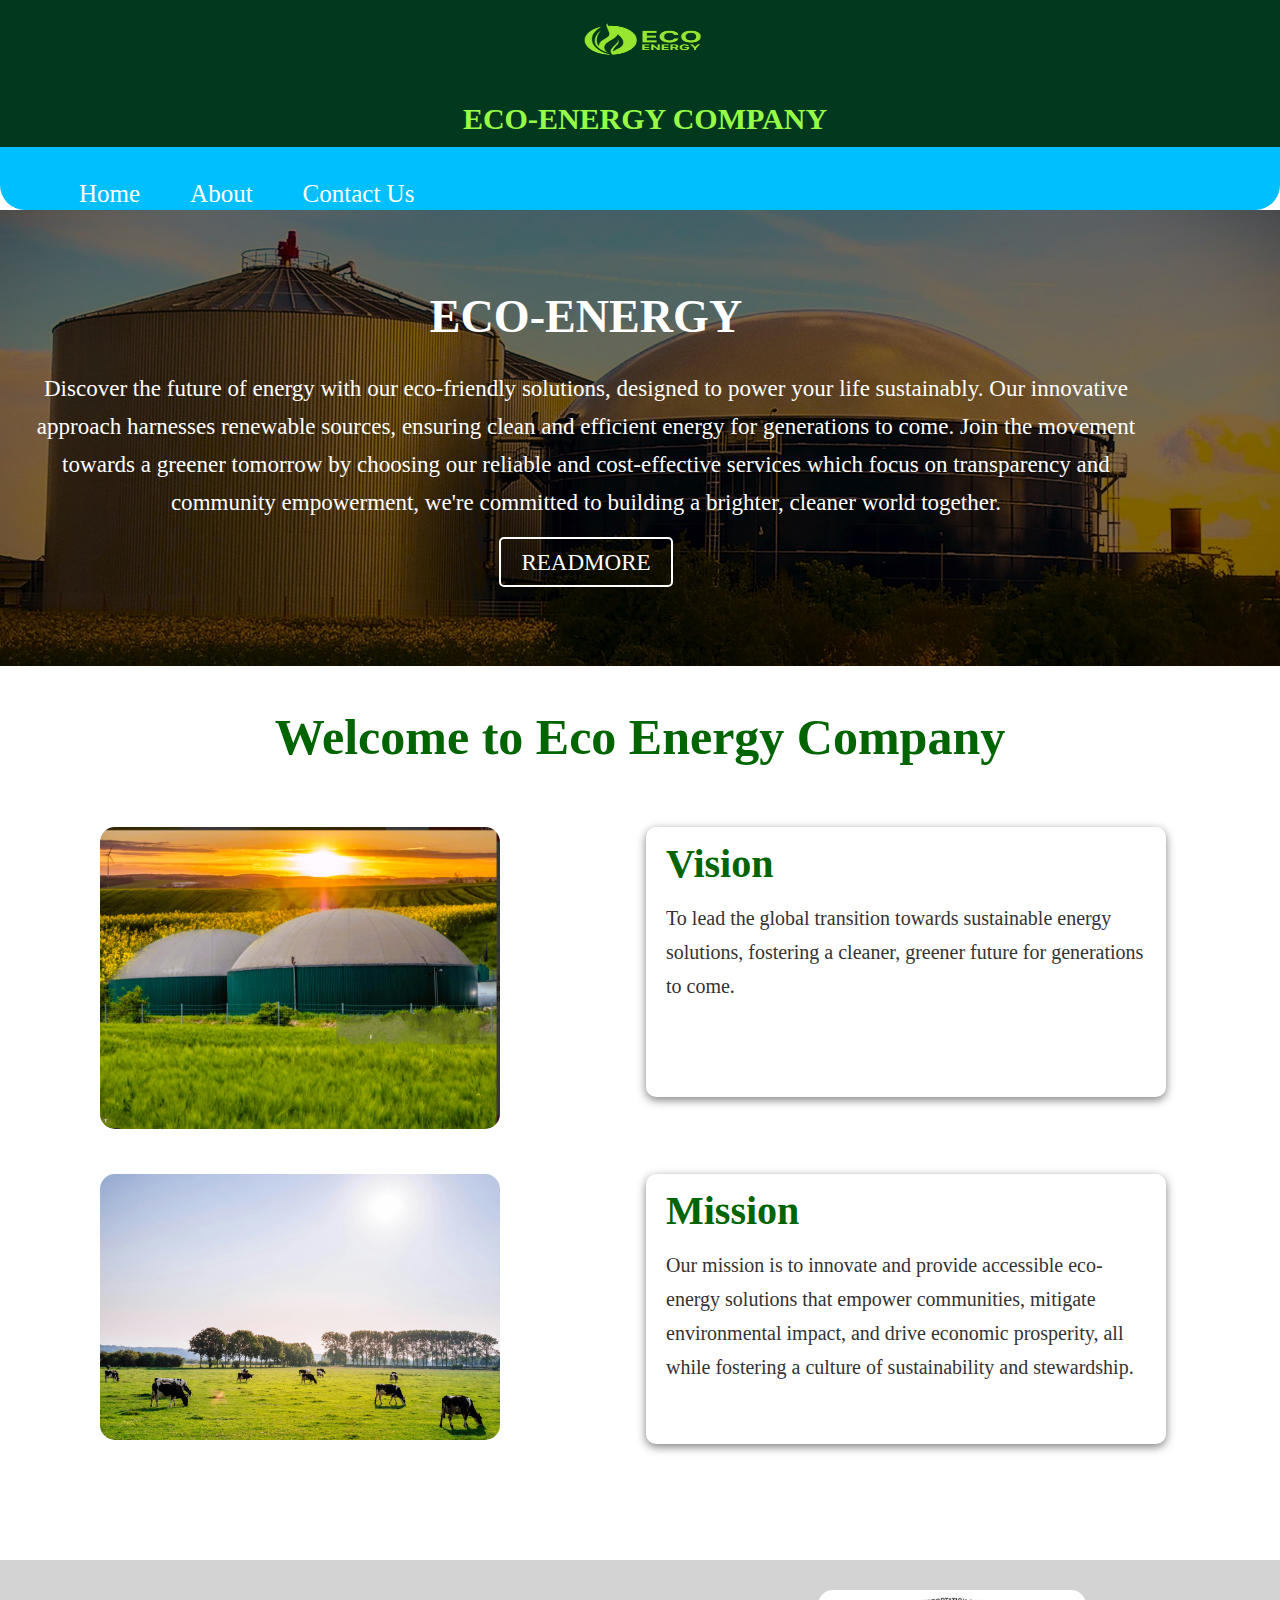
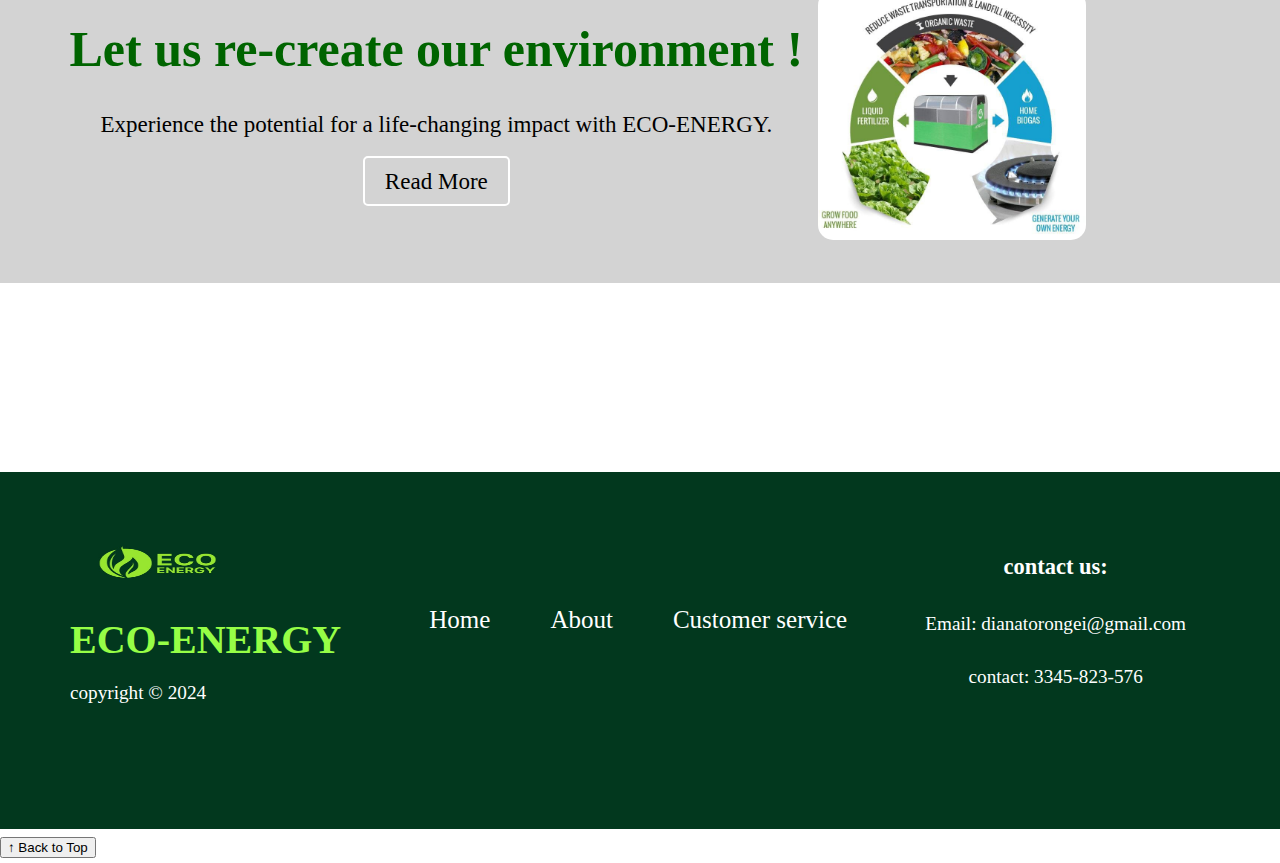
<file: index.html>
<!DOCTYPE html>
<html lang="en">
<head>
  <meta charset="UTF-8">
  <meta name="viewport" content="width=device-width, initial-scale=1.0">
  <link rel="stylesheet" href="style.css">
  <title>ECO-ENERGY - Biogas Solutions</title>
</head>
<body>
  <header>

    

      <!--navbar-->
    <div class="navbar">
     <div class="container flex">
     
       <nav>
        <img src="images/new logo.jpg"alt="logo"class="logo-img">
        <h1 >ECO-ENERGY COMPANY</h1>
        <ul>
          <li><a href="index.html">Home</a></li>
          <li><a href="about.html">About</a></li>
          <li><a href="contact.html">Contact Us</a></li> 
        </ul>
      </nav>
    </div>
  </div>
          <!--showcase-->
<section class="showcase">
  <div class="container flex">
    <div class="showcase-text">
      
      <h1>ECO-ENERGY</h1>
      <P>Discover the future of energy with our
         eco-friendly solutions, designed to power your
         life sustainably. Our innovative approach harnesses renewable sources,
        ensuring clean and efficient energy for generations to come. Join the
        movement towards a greener tomorrow by choosing our reliable and cost-effective services which
       focus on transparency and community empowerment, we're committed to building a brighter, 
        cleaner world together.</P>
        <a href="about.html"class="btn btn-outline">READMORE</a>
        
    </div>
  </div>
</section>
    



<!--vision and mission statements-->

<section class="VisionMission">
  <h1 class="lg">Welcome to Eco Energy Company</h1>
  <div class="container grid">
    
    <img src="images/sunset.png"alt="">
    <div class="card">
      <h2>Vision</h2>
      <p>To lead the global transition towards sustainable
         energy solutions, fostering a cleaner, 
        greener future for generations to come.</p>
    </div>
    <img src="images/leon-ephraim-AxoNnnH1Y98-unsplash.jpg"alt="">
    <div class="card">
      <h2>Mission</h2>
      <p>Our mission is to innovate and provide accessible eco-energy solutions that empower communities, mitigate environmental impact, and drive economic prosperity, all while fostering a culture of sustainability and stewardship.</p>
  </div>
    </div>
    </div>
  
</section>


 <!--cloud-->
 <section class="cloud bg-primary ">
  <div class="container grid">
      <div class="text-center">
          <h2 >Let us re-create our environment !</h2>
          <p > Experience the potential for a life-changing impact with ECO-ENERGY.
          </p>
          <a href="about.html" class="btn btn-dark">Read More</a>
          </div>
          <img src="images/biogas description 2 .jpg"alt="">
  </div>
</section>


    <!--footer-->
    <footer class="footer bg-dark py-5">
      <div class="container grid grid-3">
        <div>
          <img src="images/new logo.jpg">
          <h1>ECO-ENERGY</h1>
          <p>copyright &copy; 2024</p>
        </div>
    
        <nav>
          <ul>
            <li><a href="index.html">Home</a></li>
            <li><a href="about.html">About</a></li>
            <li><a href="contact.html">Customer service</a></li>
          </ul>
        </nav>
        <div class="find">
          
          <h3>contact us:</h3>
          <p> Email: dianatorongei@gmail.com</p>
          <p> contact: 3345-823-576</p>
        </div>
        </div>
        
      </div>
    </footer>
  
<script src="main.js"></script>
</body>
</html>
</file>
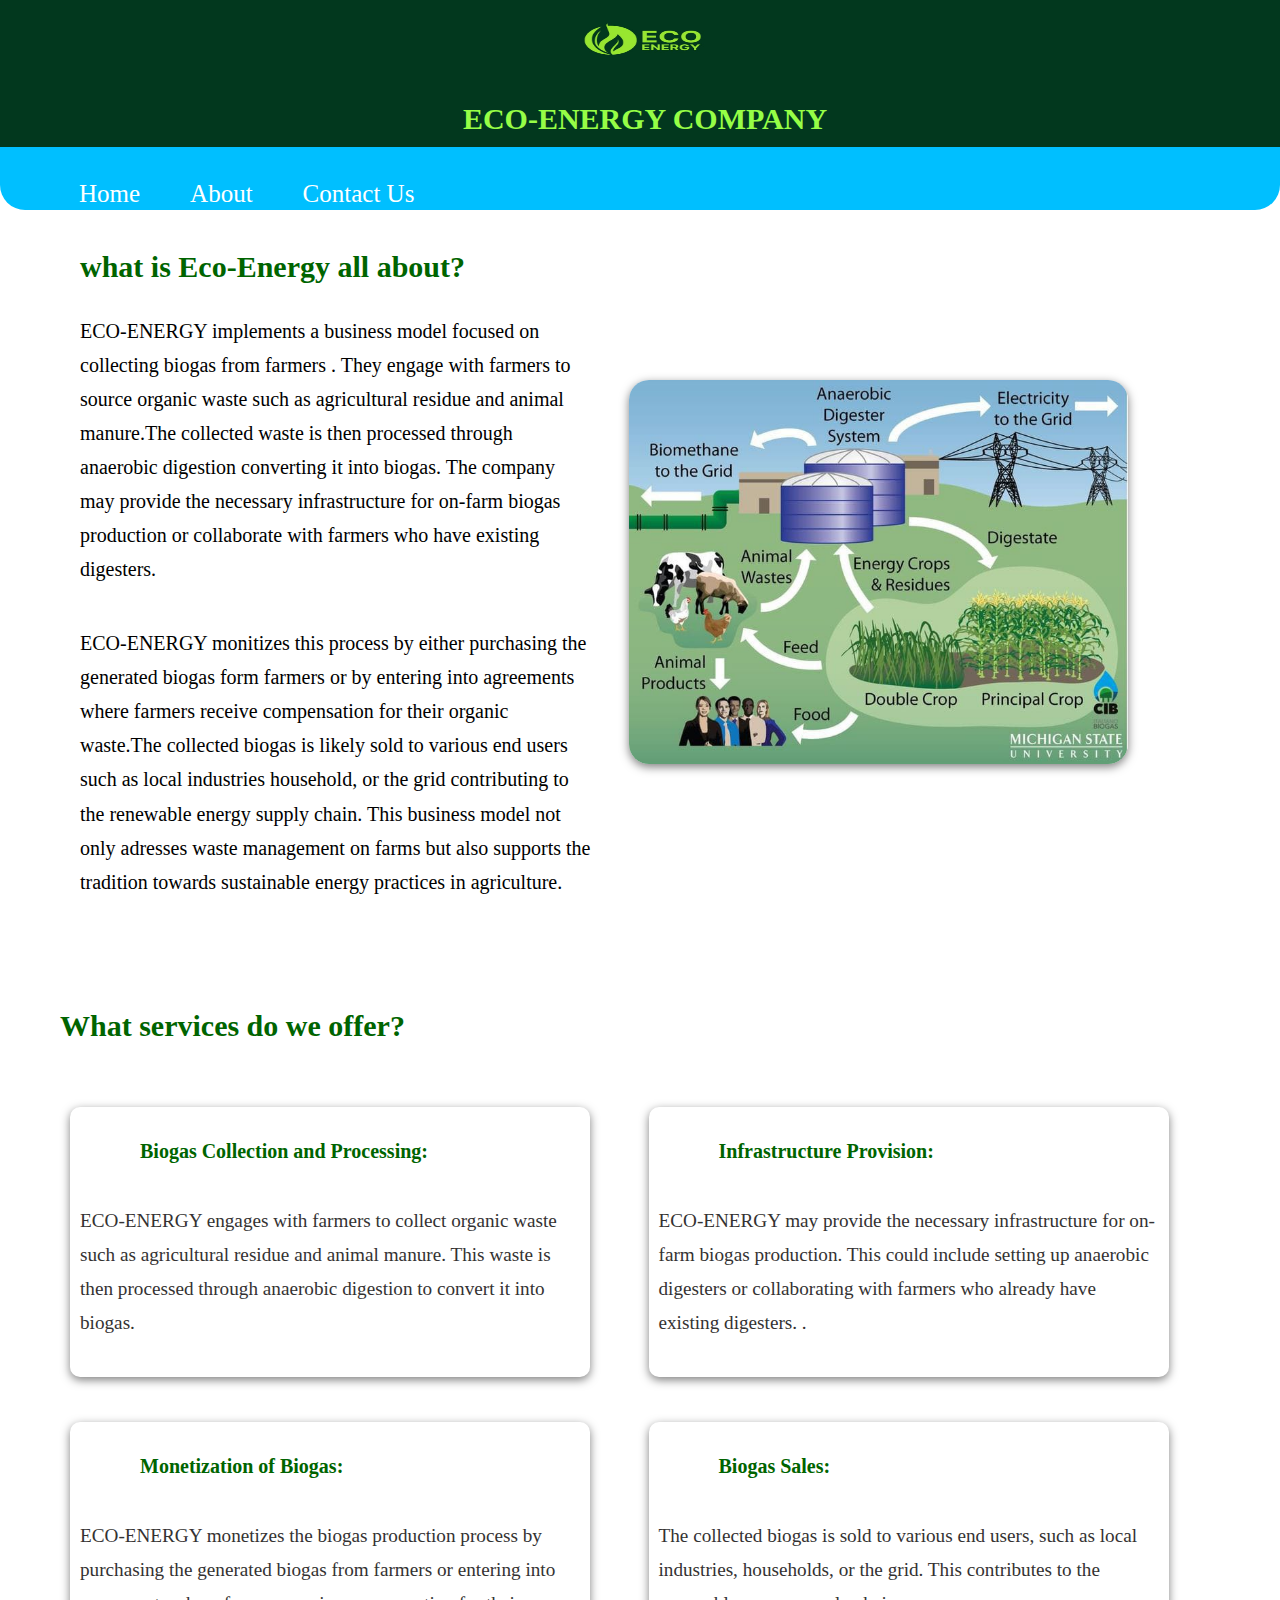
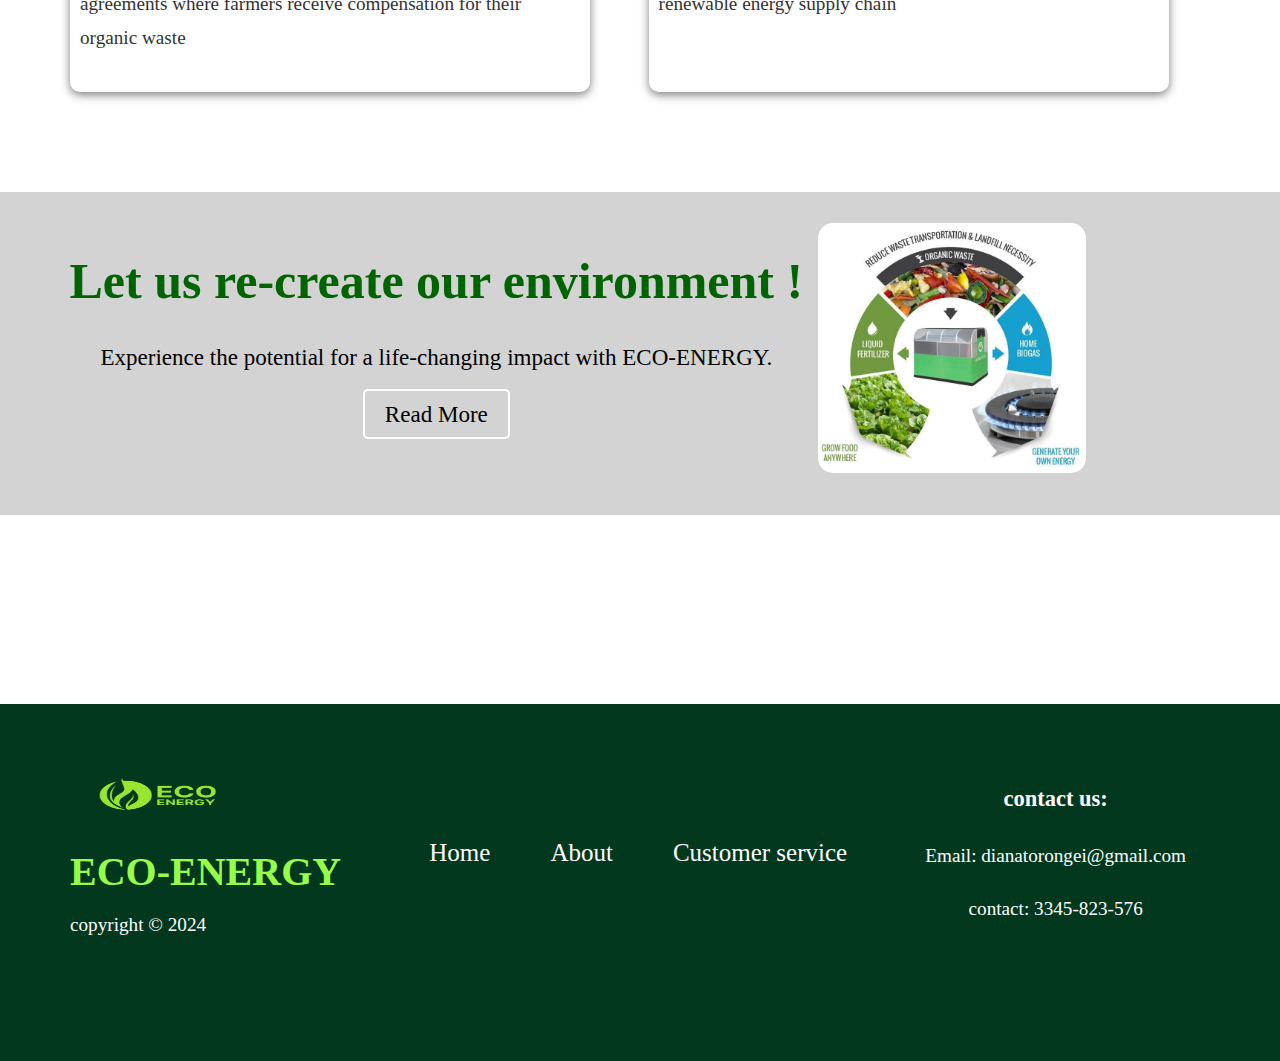
<file: about.html>
<!DOCTYPE html>
<html lang="en">
<head>
    <meta charset="UTF-8">
    <meta name="viewport" content="width=device-width, initial-scale=1.0">
    <link rel="stylesheet" href="https://cdnjs.cloudflare.com/ajax/libs/font-awesome/6.4.0/css/all.min.css" integrity="sha512-iecdLmaskl7CVkqkXNQ/ZH/XLlvWZOJyj7Yy7tcenmpD1ypASozpmT/E0iPtmFIB46ZmdtAc9eNBvH0H/ZpiBw==" crossorigin="anonymous" referrerpolicy="no-referrer" />
    <link rel="stylesheet" href="style.css">

    <title>ECO-ENERGY-Bio solutions</title>
</head>
<body>
    <!--navbar-->
    <div class="navbar">
        <div class="container flex">
          <nav>
           <img src="images/new logo.jpg"
            alt="logo"class="logo-img">
           <h1 class="logo">ECO-ENERGY COMPANY</h1>
   
           <ul>
             <li><a href="index.html">Home</a></li>
             <li><a href="about.html">About</a></li>
             <li><a href="contact.html">Contact Us</a></li>
             
           </ul>
         </nav>
       </div>
     </div>
<!--head-->
<section class="about ">
    <div class="container grid">
      <div>
        <h1>what is Eco-Energy all about?</h1>
            <p >
              ECO-ENERGY implements a business model focused on collecting biogas from
              farmers . They engage with farmers to source organic waste such as agricultural residue
              and animal manure.The collected waste is then processed through anaerobic
              digestion converting it into biogas. The company may provide the necessary
              infrastructure for on-farm biogas production or collaborate with farmers who have
              existing digesters.
            </p>
            
            <P>
                ECO-ENERGY monitizes this process by either purchasing the generated biogas form farmers or by entering
                into agreements where farmers receive compensation for their organic waste.The 
                collected biogas is likely sold to various end users such as local industries
                household, or the grid contributing to the renewable energy supply chain.
                This business model not only adresses waste management on farms but also supports
                 the tradition towards sustainable energy
                practices in agriculture.
            </P>
        </div>
        <img src="images/biogas description 1.jpg"alt="">
     </div>

</section>


<section class="about-main my-2">
    <h2> What services do we offer? </h2>
    <div class="container grid grid-3">
        <div class="card flex">
            <h2>Biogas Collection and Processing:</h2>
            <p> 
                ECO-ENERGY engages with farmers to collect organic 
                waste such as agricultural residue and animal manure. 
                This waste is then processed through anaerobic digestion
                 to convert it into biogas.</p>
        </div>
        <div class="card flex">
           <h2>Infrastructure Provision:</h2>
            <p>
                 ECO-ENERGY may provide the necessary 
                 infrastructure for on-farm biogas production. 
                 This could include setting up anaerobic digesters 
                 or collaborating with farmers who already
                  have existing digesters.
                .</p>
        </div>
        <div class="card flex">
            <h2>Monetization of Biogas:</h2>
            <p> ECO-ENERGY monetizes the
                 biogas production process by purchasing the generated 
                 biogas from farmers or entering into agreements where 
                 farmers receive compensation for their organic waste </p>
        </div>
        <div class="card flex">
            <h2>Biogas Sales: </h2>
            <p> The collected biogas is sold to 
                various end users, such as local industries, households, 
                or the grid. This contributes to the renewable energy supply chain
        </div>
        
    </div>
</section>


 <!--cloud-->
 <section class="cloud bg-primary my-2 py-2">
    <div class="container grid">
        <div class="text-center">
            <h2 >Let us re-create our environment !</h2>
          <p > Experience the potential for a life-changing impact with ECO-ENERGY.
          </p>
            <a href="about.html" class="btn btn-dark">Read More</a>
            </div>
            <img src="images/biogas description 2 .jpg"alt="">
    </div>
</section>


    <!--footer-->
    <footer class="footer bg-dark py-5">
        <div class="container grid grid-3">
            <div>
                <img src="images/new logo.jpg">
                <h1> ECO-ENERGY</h1>
                <p> copyright &copy; 2024</p>
            </div>
            <nav>
                <ul> 
                    <li><a href="index.html">Home</a></li>
                    <li><a href="about.html">About</a></li>
                    <li><a href="contact.html">Customer service</a></li>
                </ul>
            </nav>
            <div class="find">
          
                <h3>contact us:</h3>
                <p> Email: dianatorongei@gmail.com</p>
                <p> contact: 3345-823-576</p>
              </div>

        </div>
    </footer> 
</body>
</html>
</file>
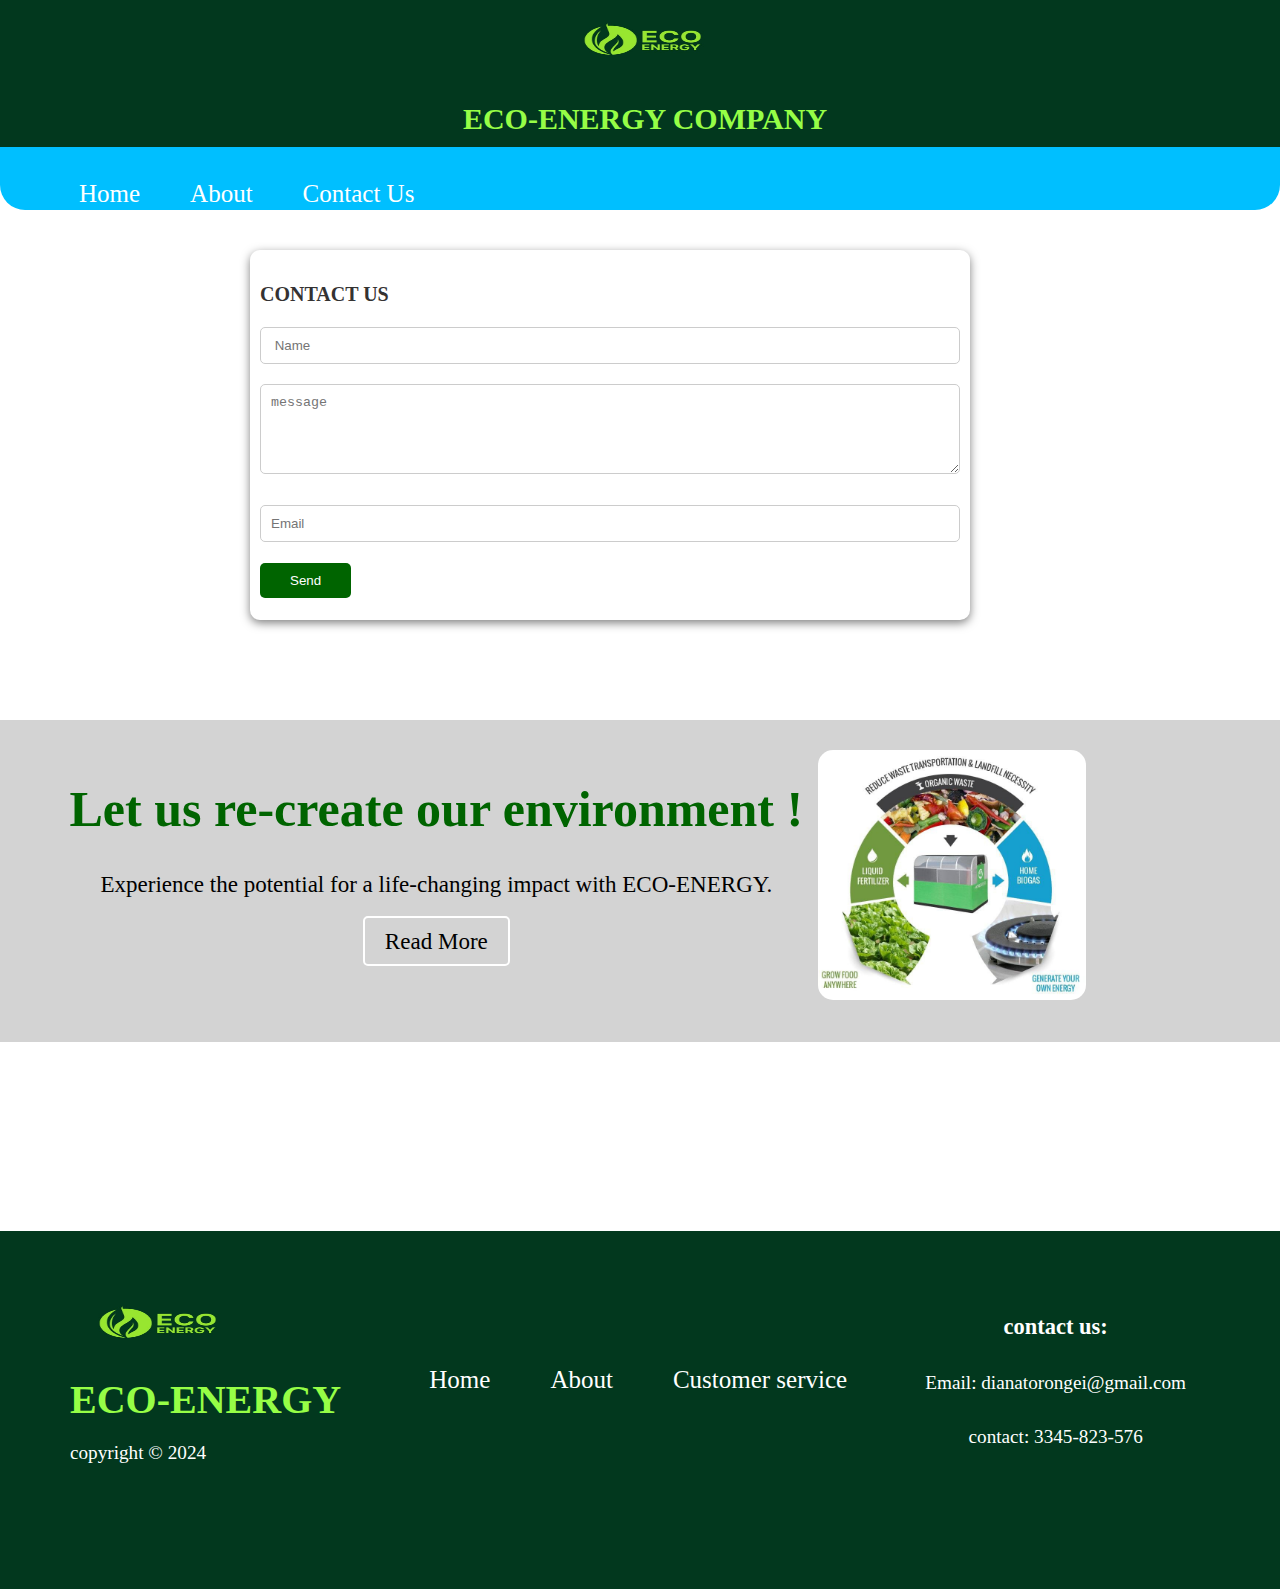
<file: contact.html>
<!DOCTYPE html>
<html lang="en">
<head>
    <meta charset="UTF-8">
    <meta name="viewport" content="width=device-width, initial-scale=1.0">
    <link rel="stylesheet" href="style.css">
    <title>ECO-ENERGY - Biogas Solutions</title>
</head>
<body>
    
</body>
</html>

<!--navbar-->
<div class="navbar">
    <div class="container flex">
      <nav>
       <img src="images/new logo.jpg"
        alt="logo"class="logo-img">
       <h1 class="logo">ECO-ENERGY COMPANY</h1>

       <ul>
         <li><a href="index.html">Home</a></li>
         <li><a href="about.html">About</a></li>
         <li><a href="contact.html">Contact Us</a></li>
         
       </ul>
     </nav>
   </div>
 </div>
<!--form-->
<section class="forms">
<div class="container grid">
<div class="forms-form card">
    <h2> CONTACT US </h2>
                <form>
                    <div class="form-control">
                        <input type="text"name="name"placeholder=" Name"required>                   
                    </div>
                    <div class="form-control">
                        <textarea type="message"name="message"placeholder="message"required></textarea>                
                    </div>
                    <div class="form-control">
                        <input type="email"name="email"placeholder="Email"required>                   
                    </div>
                    <div class="form-control">
                        <input type="submit"value="Send"class="btn btn-primary">                   
                   </div>
                </form>
</div>

</div>
</section>


 <!--cloud-->
 <section class="cloud bg-primary my-2 py-2">
    <div class="container grid">
        <div class="text-center">
          <h2 >Let us re-create our environment !</h2>
          <p > Experience the potential for a life-changing impact with ECO-ENERGY.
          </p>
            <a href="about.html" class="btn btn-dark">Read More</a>
            </div>
            <img src="images/biogas description 2 .jpg"alt="">
    </div>
</section>

     <!--footer-->
    <footer class="footer bg-dark py-5">
        <div class="container grid grid-3">
          <div>
            <img src="images/new logo.jpg">
            <h1>ECO-ENERGY</h1>
            <p>copyright &copy; 2024</p>
          </div>
      
          <nav>
            <ul>
              <li><a href="index.html">Home</a></li>
              <li><a href="about.html">About</a></li>
              <li><a href="contact.html">Customer service</a></li>
            </ul>
          </nav>
          <div class="find">
          
            <h3>contact us:</h3>
            <p> Email: dianatorongei@gmail.com</p>
            <p> contact: 3345-823-576</p>
          </div>
        </div>
      </footer>
</file>
<file: style.css>
body {
  margin: 0;
  padding: 0;
  font-family: 'Times New Roman', Times, serif;
  font-size: larger;
  font-weight: 500;
  line-height:0.9cm;
}


/*navbar*/

.navbar {
  position:relative ;
  width: 100%;
  background: linear-gradient(to bottom, rgb(2, 56, 30) 70%, rgb(0,191,255) 30%);
  height: 210px;
  border-radius: 0 0 25px 25px;
  display: flex;
  flex-direction: column;
  justify-content: center;
  align-items: center;
}

.logo-img {
  width: 180px; 
  height: 100px; 
  
}

.container {
  width: 90%;
  margin-left: 10px;
}

nav {
  text-align: center;
  
}
 nav h1{
  margin: 0;
  padding-bottom: 30px;
  font-weight: 700;
  line-height: 1cm ;
  font-family: 'Times New Roman', Times, serif;
  font-size: 30px ;
  color:#96fe46;  
}

 nav ul {
  list-style: none;
  padding:0;
  margin:10px;
  display: flex; 
}

nav ul li {
  margin-right:50px;
  font-size: 25px;
}

nav ul li:last-child{
  margin-right: 0;
}
/* nav ul li:not(:last-child)::after {
  content:'|';
  display: inline block;
  width: 1cm;
  height: 10px;
  margin-left: 10px;
  margin-right: 0;
  background-color: white;
  color: white;
 

} */

nav ul li a {
  text-decoration: none;
  color: white;
}

/*showcase styling*/

.showcase {
  position: relative;
   padding: 5cqmax 0;
   text-align: center;
   background: url('images/biogas.jpg') no-repeat center center fixed;
   background-color:transparent;
   background-size: cover;
   background-attachment: local;
 }
 
 .showcase-text {
   text-align: center;
   background-color:transparent;
   padding: 20px 0px;
   color: white;
   margin: auto;
   line-height: 1cm;
   font-size: larger;
   
 }
 
 .showcase-text h1 {
   margin-top: 0;
   font-family: 'Times New Roman', Times, serif;
   font-weight: 900;
   line-height: 1.2cm;
   font-size: larger larger larger;
   color:white;
 }
 

.btn {
  padding: 10px 20px;
  background-color: transparent;
  border: 2px solid white;
  color: white;
  text-decoration: none;
  border-radius: 5px;
}

.btn:hover {
  background-color: rgb(0 ,191, 255);
  color: black;
}



/*vision and mission*/

.VisionMission {
  padding: 20px;
}

.VisionMission h1{
text-align: center;
font-family: 'Times New Roman', Times, serif;
font-weight: 700;
font-size: 50px;
color: darkgreen;
}

.grid {
  display: grid;
  grid-template-columns: 4fr 4fr;
  grid-gap: 5px;
  margin: 0.1px;
  margin-bottom: 60px;
  
}

.card {
  background-color: white;
  color: rgb(52, 50, 50);
  display: flex;
  flex-direction: column;
  border-radius: 10px;
  box-shadow: 0 3px 10px rgba(0, 0, 0, 0.5);
  padding: 10px;
  height: 250px;
  width: 500px;
  margin: 20px; 
}

.VisionMission .container .card{
  margin-bottom: 40px;
}

.VisionMission .container .card:last-child{
  margin-bottom: 0;
}

.VisionMission .container .card h2 {
  margin: 10px;
  color: darkgreen;
  font-size: 40px;
}
.VisionMission .container .card p {
  margin: 10px; 
  font-size: 20px;
}

.VisionMission .container img {
  max-width:400px; 
  max-height:900px ;
  border-radius: 15px; 
  margin: 20px;
  margin-left: 30px;
}



/* Footer styling */
.footer {
  background-color: rgb(2, 56, 30);
  color: white;
  padding: 20px;
}

.footer .grid {
  display: flex;
  justify-content:space-between;
  align-items:center ;
  
}

.footer .grid h1{
color: #96fe46;
font-size: 40px;
font-family: 'Times New Roman', Times, serif;
margin: 0;
}

.footer .grid img{
  width: 180px; 
  height: 100px; 
}
.footer .grid p {
  margin: o;
}

.footer nav ul {
  list-style-type: none;
  margin: 0;
  padding: 0;
}

.footer nav ul li {
  display: inline;
  margin-left: 10px;
}

.footer nav ul li a {
  color: white;
  text-decoration: none;
  font-size: 25px;
}

.find {
 
  text-align: center;
 
}



/*about.html*/

.grid{
  margin-left: 30px;
  padding: 20px;
  margin-right: 0px;

}
.grid h1{
  margin-left: 30px;
  font-size: 30px;
  color:darkgreen;
}
.about .grid p{
  font-size:20px;  
  padding: 10px;
  margin: 20px; 
}
.about-main h2{
  
  font-size: 30px;
  color: darkgreen;
  margin-left: 60px;
}
.grid h2{
  font-size: 20px;
}


.about .container img {
  max-width:500px; /* Adjust the maximum width as needed */
  max-height:1000px ;
  border-radius: 20px;
  margin-top: 150px;
  box-shadow: 0 3px 10px rgba(0, 0, 0, 0.5) ;
    
}


/*cloud*/

.bg-primary{
 background-color:lightgray;
 text-align: center;
 height: 8cm;
 margin-bottom: 5cm;
 padding: 10px;
  
}
.bg-primary a{
color: black;
font-size: larger;
}
.cloud .text-center h2{
  font-weight: 700;
  font-size: 50px;
  color: darkgreen;
}

.cloud .text-center p{
color: black;
font-size: larger;
}

.cloud img{
  max-width: 900px;
  max-height: 250px;
  border-radius: 15px;
}
.cloud .grid {
  grid-template-columns:4fr 2fr;}


/*contact.html*/

.forms-form {
  justify-self: center;
  margin-right: 50px;
  margin-left: 200px;
  width: 700px;
  height: 350px;
}

.forms-form input[type="text"],
.forms-form input[type="email"],
.forms-form textarea {
  width: 100%; 
  padding: 10px; 
  margin-bottom: 20px; 
  border: 1px solid #ccc; 
  border-radius: 5px; 
  box-sizing: border-box; 
}

.forms-form textarea {
  height: 90px; 
}

.btn-primary{
  display: inline block; 
  padding: 10px 30px;
  background-color: darkgreen;
  cursor:pointer ;
  color: white;
  border: none;
  border-radius: 5px;
}


/*responsiveness*/


/*tablets and under*/
@media (max-width: 768px) {
 .navbar {
    margin: 0;
    height: auto;
    text-align: center;
  }
  nav ul li {
    display:block;
    margin:0;
    padding: 10px;  
    font-size: 20px;
    text-align: center;
  }
  nav h1{
    font-size: 25px;
    margin-left:0;
    padding-bottom: 10px;
  }


  .container{
   max-width:70%;
  }

  .showcase{
    background-attachment:local;

  }

  .showcase-text h1 {
    font-size: 25px; 
    line-height: 30px; 
  }
.showcase-text{
  font-size: 18px;
  margin-left:70px ;
  padding: 0;
}



   /*VisionMission*/
  .VisionMission {
    padding:0px;
   
  }
  .VisionMission h1{
  text-align: center;
  font-size: 35px;
 
  }
  .grid {
    display: grid;
    grid-template-columns: 1fr;
    grid-gap: 10px;
    margin: 50px;
    margin-bottom: 40px; 
    padding: 22px;
   
  }
  .card {
   width: 60%;
   margin: 20px;
  
  }
  .VisionMission .container .card{
    margin-bottom:20px;
   margin-right: 10px;
   height: 320px;
  }
  .VisionMission .container .card:last-child{
    margin-top: 20px;
    margin-bottom: 0;
    height: 450px;
    
  }
  
  .VisionMission .card h2 {
    margin: 5px;
    font-size: 25px;
  }
  .VisionMission .container .card p {
    margin:10; 
    font-size: 15px;  
  }
  .VisionMission .container img {
    height:200px ;
    width: 250px;
    margin-left: 5px;
  
  }
  
  .VisionMission .container img {
    margin-top: 0;
  
  }
  


  /*about*/
  .about .grid {
    display: flex;
    flex-direction: column;
    align-items: center; 
    text-align: center;
    margin-top: 0;
    margin-left: 40px;

  }
  .grid h1{
    font-size: 30px;
    margin-left: 0;
  }
  .about .grid p{
    text-align: center;
    font-size:15px;
    padding:0;
    margin-left: 0; 
  }
  .about .container img {
    max-width:300px; 
    max-height:1000px ;
    margin-top: 20px;   
  }
  .grid h2{
    font-weight: 10px;
    margin: 0;
    font-size: 20px;
    padding: 5px;
  }
  .about-main .grid p{
    font-size: 15px;
    margin: 10px;
    padding: 0;
}
  .about-main .flex {
    width: 85%;
    margin: auto;
    margin-bottom: 20px;
    height: 300px;
  } 
  
 

  .forms-form {
   margin-left: 0;
   margin-top: 0;
    width: 250px;
    height: 400px;
  }
  

  /*cloud*/
.bg-primary{
  background-color:lightgray;
  text-align: center;
  height:11cm;
  margin-bottom: 100px;
  padding: 0;
  
 }
 
 .bg-primary a{
 color: black;
 font-size: large;
 }
 .cloud .text-center h2{
   font-weight: 700;
   font-size: 25px;
   color: darkgreen;
   
 }
 
 .cloud .text-center p{
 color: black;
 font-size: 15px;
 }
 .cloud img{
   width: 150px;
   height: 200px;
 }

 .cloud .grid {
   grid-template-columns:0.4fr 0.4fr;
    padding-top: 35px;
  
  }


   /*footer*/
  .footer .grid {
    flex-direction: column; 
    text-align: center; 
    padding: 10px;
    margin-left: 40px;
    
  }
  .footer nav ul {
    margin-bottom: 20px; 
    
  }
 .footer nav ul li {
    display: block; 
    margin: 10px 0; 
  }
  .footer .grid h1{
    font-size: 30px;
  }
  .footer nav ul li a{
   font-size: 20px;
  
  }
  .footer nav ul li {
   padding: 10px;
  
  }
  .footer .grid p {
   padding: 0;
  
  }
}

  



/*above tablets*/
@media (min-width:768px) and (max-width:1200px){
  .navbar {
    top: 0;
    height: 250px; 
  }
  nav ul {
    display: block;
    padding-top: 30px;
    margin-left: 10px;
  
  }
  
  nav ul li {
    display: inline;
    margin-right:40px;
    
    
  }
  nav h1{
    margin-left: 0;
    font-size: 35px;
    text-align: center;
    
  }
  


  .showcase{
    padding-left: 30px;
  }
  .showcase-text{
    text-align: center;
  }

  /*vision and mission*/
  
  .VisionMission {
    padding: 0;
  }
  
  .VisionMission h1{
  
  font-size: 45px;
  color: darkgreen;
  }
  
  .grid {
    display: grid;
    grid-template-columns: 1fr 1fr;
    grid-gap: 5px;
    margin: 0.1px;
    margin-bottom: 60px;
    
  }
  
  .card {

    padding: 5px;
    height: 350px;
    width: 300px;
    margin: 20px; 
  }
  
  .VisionMission .container .card h2 {
    margin: 10px;
    color: darkgreen;
    font-size: 35px;
  }
  .VisionMission .container .card p {
    margin: 10px; 
    font-size: 20px;
  }
  
  .VisionMission .container img {
    max-width:300px; 
   height:300px ;
    border-radius: 15px; 
    margin: 20px;
    margin-left:0;
  }
  
  
  
  /* Footer styling */
  .footer {
    background-color: rgb(2, 56, 30);
    color: white;
    padding: 20px;
  }
  .footer nav ul li a {
  
    font-size: 20px;
  }
  
  
  
  .footer nav ul li {
    display: block;
    margin-left: 10px;
    margin-top: 10px;
  }
  
  
  
  /*about.html*/

  .about .grid {
    display: flex;
    flex-direction: column;
    align-items: center; 
    text-align: center;
  }
  
  .grid{
    margin: 10px;
    padding: 10px;
   
  }
  .about-main h2{
    
    font-size: 30px;
    color: darkgreen;
    margin-left: 40px;
  }
  .grid h2{
    font-size: 20px;
  }

  .about-main p{
    margin: 15px;
  }
  .about .container img {
    width:500px; /* Adjust the maximum width as needed */
    height: 300px;
    margin-top: 0px;
   
  }
  
  
  
  /*contact.html*/
  
  .forms-form {
    justify-self: center;
    margin: 30px;
   padding: 10px;
    width: 500px;
    
  }
  
  .forms-form textarea {
    height: 90px; 
  }
  
}
</file>
